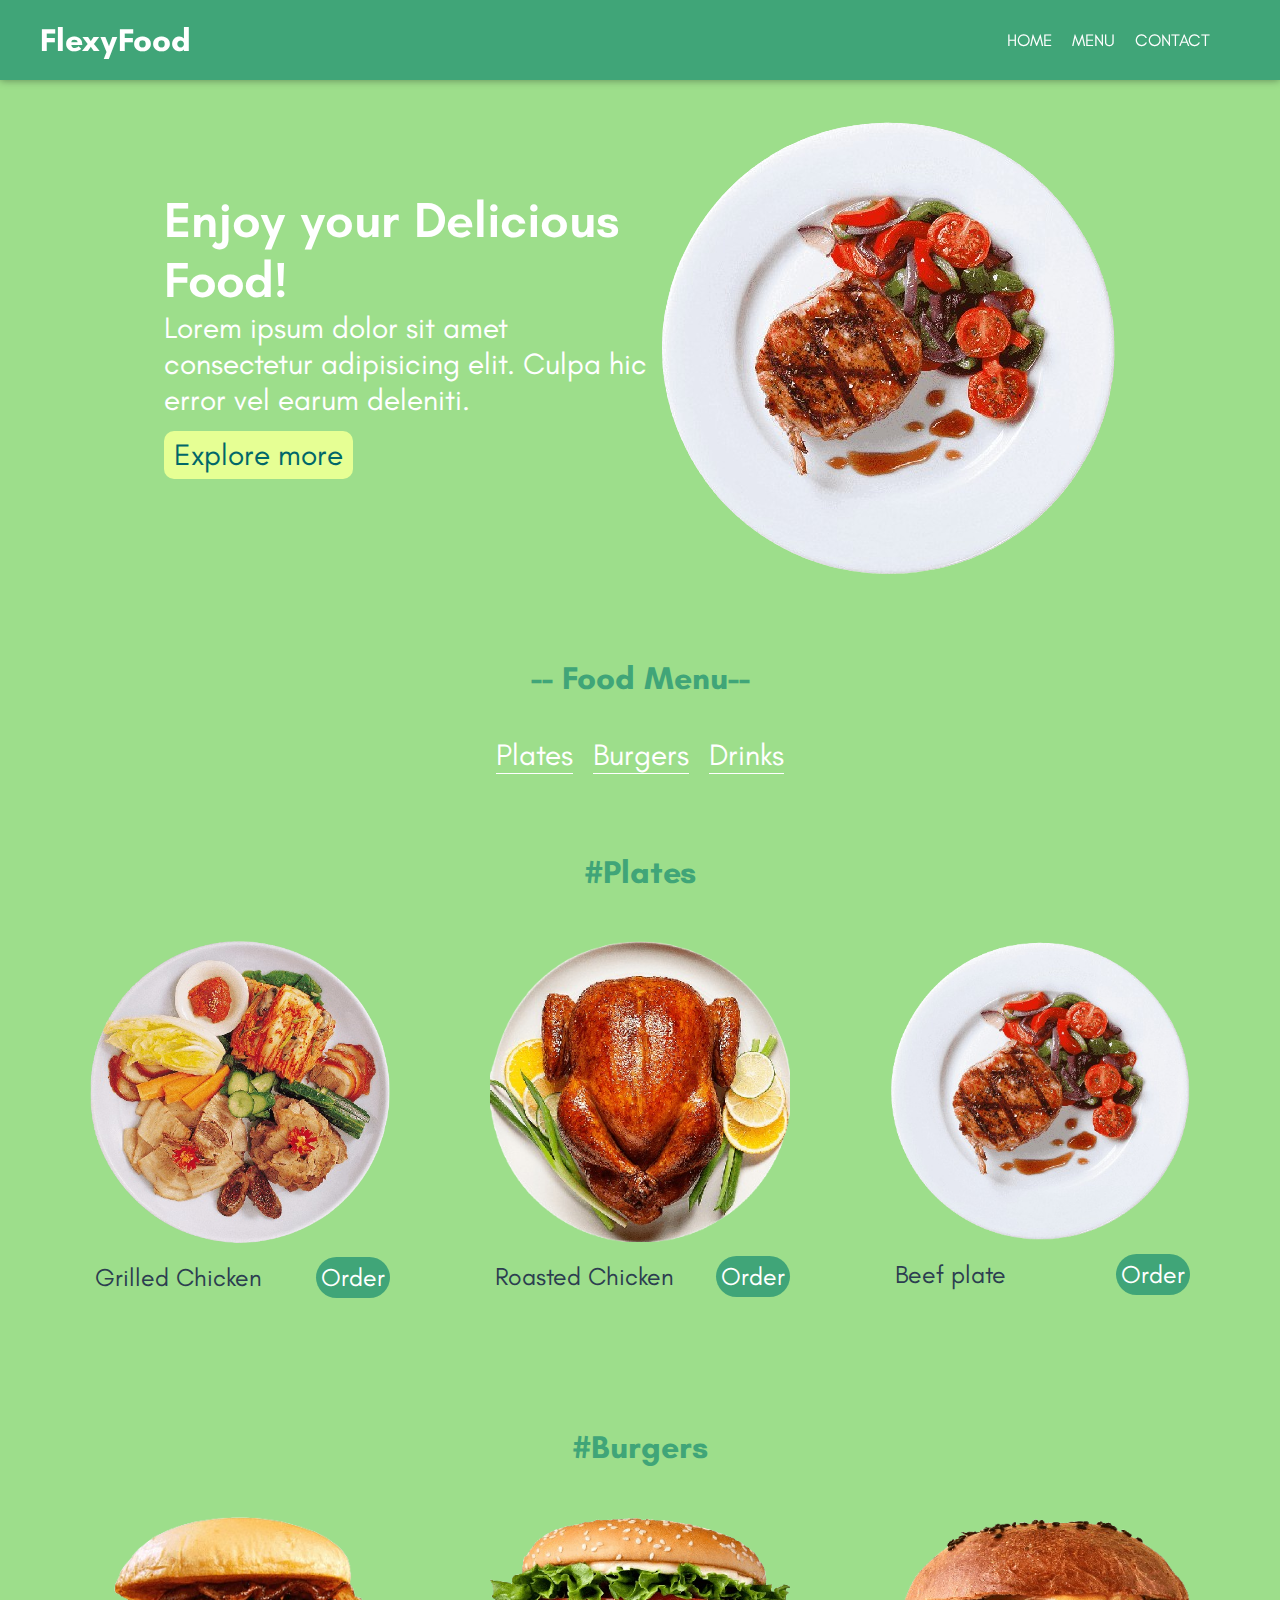
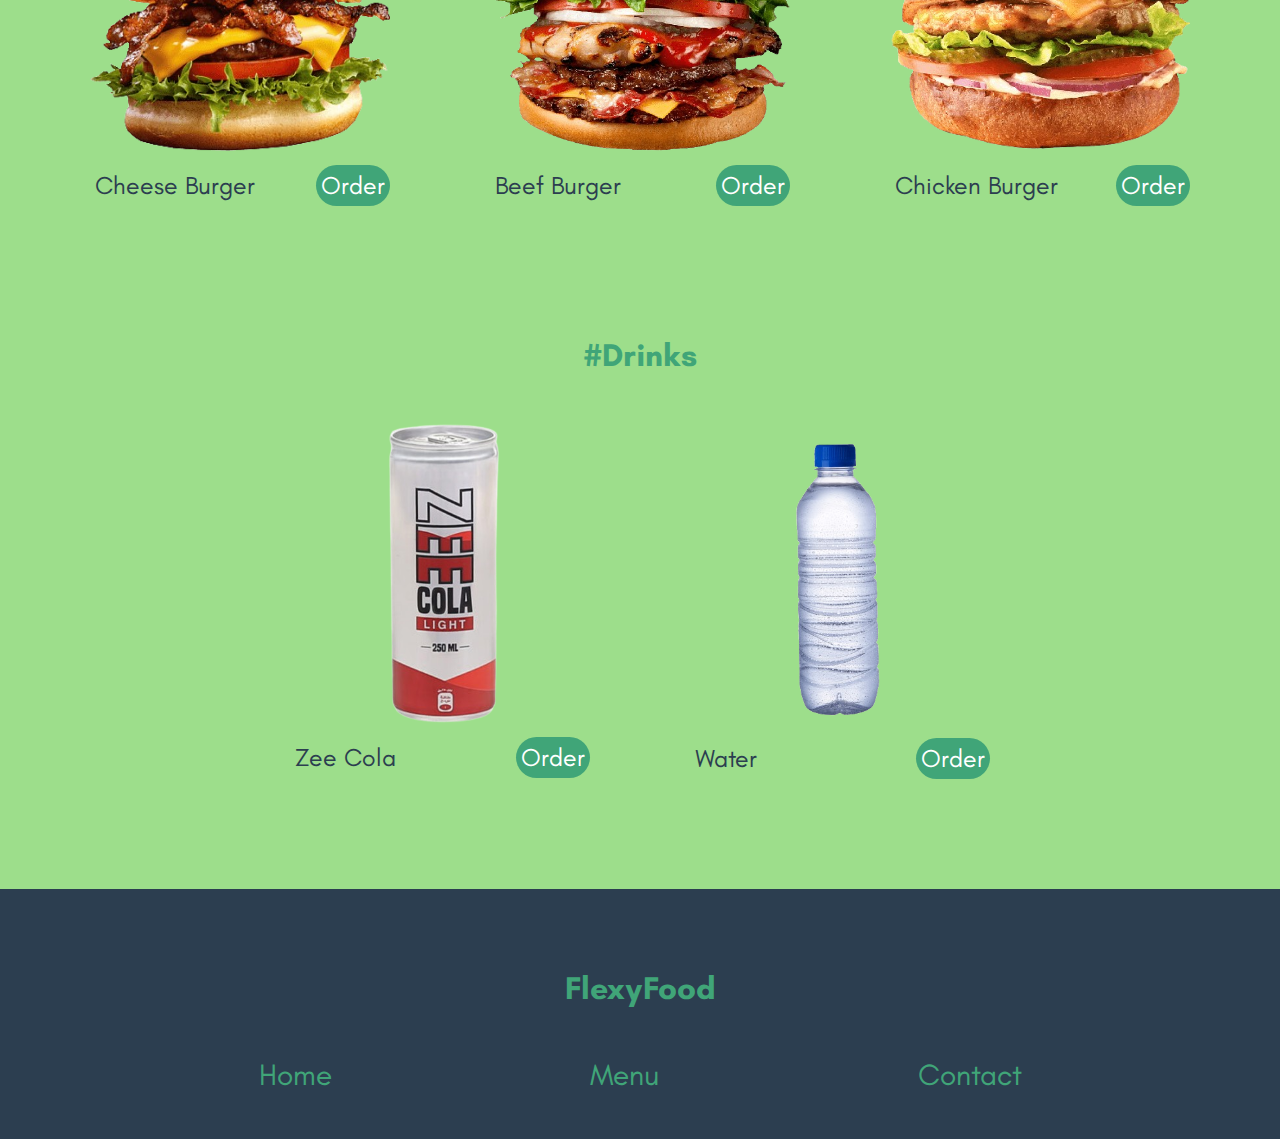
<file: index.html>
<!DOCTYPE html>
<html lang="en" dir="ltr">
  <head>
    <meta charset="utf-8">
    <title>FlexyFood</title>
    <meta name="viewport" content="width=device-width, initial-scale=1.0">
    <link rel="stylesheet" href="style.css">
    <link rel="stylesheet" href="mediaquery.css">
  </head>
  <body>

<!-- header script start -->
<header>
    <nav>
        <label class="logo">
            <h1>FlexyFood</h1>
        </label>
        <ul class="nav-ul">
          <li><a href="#">Home</a></li>
          <li><a href="#food-menuu">Menu</a></li>
          <li><a href="contact.html">Contact</a></li>
        </ul>
      </nav>
</header>
<!-- header script end -->

    <div class="body-container">
        <div class="landing-page">
            <div class="landing-page_text">
                <p class="explore_para1">Enjoy your Delicious Food!</p>
                <p class="explore_para2">Lorem ipsum dolor sit amet consectetur adipisicing elit. Culpa hic error vel earum deleniti.</p>
                <br>
                <a href="#food-menuu">Explore more</a>
            </div>
            <div class="landing-page_plate">
                <img src="images/plate-home.png" alt="">
            </div>
        </div>


        <div id="food-menuu" class="food-menu">
            <h1>-- Food Menu--</h1>
            <div class="categories">
                <ul>
                    <li><a href="#platess">Plates</a></li>
                    <li><a href="#burgerss">Burgers</a></li>
                    <li><a href="#drinkss">Drinks</a></li>
                </ul>
            </div>

            <div class="menu-items-container">
                <h1>#Plates</h1>
                <div id="platess" class="menu-flex">
                    <div class="menu-item">
                        <div class="menu-item-img">
                            <img src="images/grilled-chicken.png" alt="">
                        </div>
                        <div class="menu-item-details">
                            <p>Grilled Chicken</p>
                            <a href="https://api.whatsapp.com/send/?phone=96170672926&text&type=phone_number&app_absent=0">Order</a>
                        </div>
                    </div>
                    <div class="menu-item">
                        <div class="menu-item-img">
                            <img src="images/roastedchicken.png" alt="">
                        </div>
                        <div class="menu-item-details">
                            <p>Roasted Chicken</p>
                            <a href="https://api.whatsapp.com/send/?phone=96170672926&text&type=phone_number&app_absent=0">Order</a>
                        </div>
                    </div>
                    <div class="menu-item">
                        <div class="menu-item-img">
                            <img src="images/plate-home.png" alt="">
                        </div>
                        <div class="menu-item-details">
                            <p>Beef plate</p>
                            <a href="https://api.whatsapp.com/send/?phone=96170672926&text&type=phone_number&app_absent=0">Order</a>
                        </div>
                    </div>
                    <!-- <div class="menu-item">
                        <div class="menu-item-img">
                            <img src="images/grilled-chicken.png" alt="">
                        </div>
                        <div class="menu-item-details">
                            <p>Grilled Chicken</p>
                            <a href="https://api.whatsapp.com/send/?phone=96170672926&text&type=phone_number&app_absent=0">Order</a>
                        </div>
                    </div> -->
                </div>
                <h1>#Burgers</h1>
                <div id="burgerss" class="menu-flex">
                    <div class="menu-item">
                        <div class="menu-item-img2">
                            <img src="images/burgers.png" alt="">
                        </div>
                        <div class="menu-item-details">
                            <p>Cheese Burger</p>
                            <a href="https://api.whatsapp.com/send/?phone=96170672926&text&type=phone_number&app_absent=0">Order</a>
                        </div>
                    </div>
                    <div class="menu-item">
                        <div class="menu-item-img2">
                            <img src="images/burger1 (2).png" alt="">
                        </div>
                        <div class="menu-item-details">
                            <p>Beef Burger</p>
                            <a href="https://api.whatsapp.com/send/?phone=96170672926&text&type=phone_number&app_absent=0">Order</a>
                        </div>
                    </div>
                    <!-- <div class="menu-item">
                        <div class="menu-item-img2">
                            <img src="images/burger 3.png" alt="">
                        </div>
                        <div class="menu-item-details">
                            <p>Beef Burger</p>
                            <a href="https://api.whatsapp.com/send/?phone=96170672926&text&type=phone_number&app_absent=0">Order</a>
                        </div>
                    </div> -->
                    <div class="menu-item">
                        <div class="menu-item-img2">
                            <img src="images/burger 4.png" alt="">
                        </div>
                        <div class="menu-item-details">
                            <p>Chicken Burger</p>
                            <a href="https://api.whatsapp.com/send/?phone=96170672926&text&type=phone_number&app_absent=0">Order</a>
                        </div>
                    </div>
                </div>
                <h1>#Drinks</h1>
                <div id="drinkss" class="menu-flex">
                    <div class="menu-item">
                        <div class="menu-item-img">
                            <img src="images/zeecola.png" alt="">
                        </div>
                        <div class="menu-item-details">
                            <p>Zee Cola</p>
                            <a href="https://api.whatsapp.com/send/?phone=96170672926&text&type=phone_number&app_absent=0">Order</a>
                        </div>
                    </div>
                    <div class="menu-item">
                        <div class="menu-item-img">
                            <img src="images/water.png" alt="">
                        </div>
                        <div class="menu-item-details">
                            <p>Water</p>
                            <a href="https://api.whatsapp.com/send/?phone=96170672926&text&type=phone_number&app_absent=0">Order</a>
                        </div>
                    </div>
                </div>
            </div>
        </div>
    </div>


    <footer>
        <div class="footer-flex">
            <h1>FlexyFood</h1>
            <ul class="footer-ul">
                <li><a href="#">Home</a></li>
                <li><a href="#food-menuu">Menu</a></li>
                <li><a href="contact.html">Contact</a></li>
              </ul>
        </div>
    </footer>
    <script src="script.js"></script>
  </body>
</html>
</file>
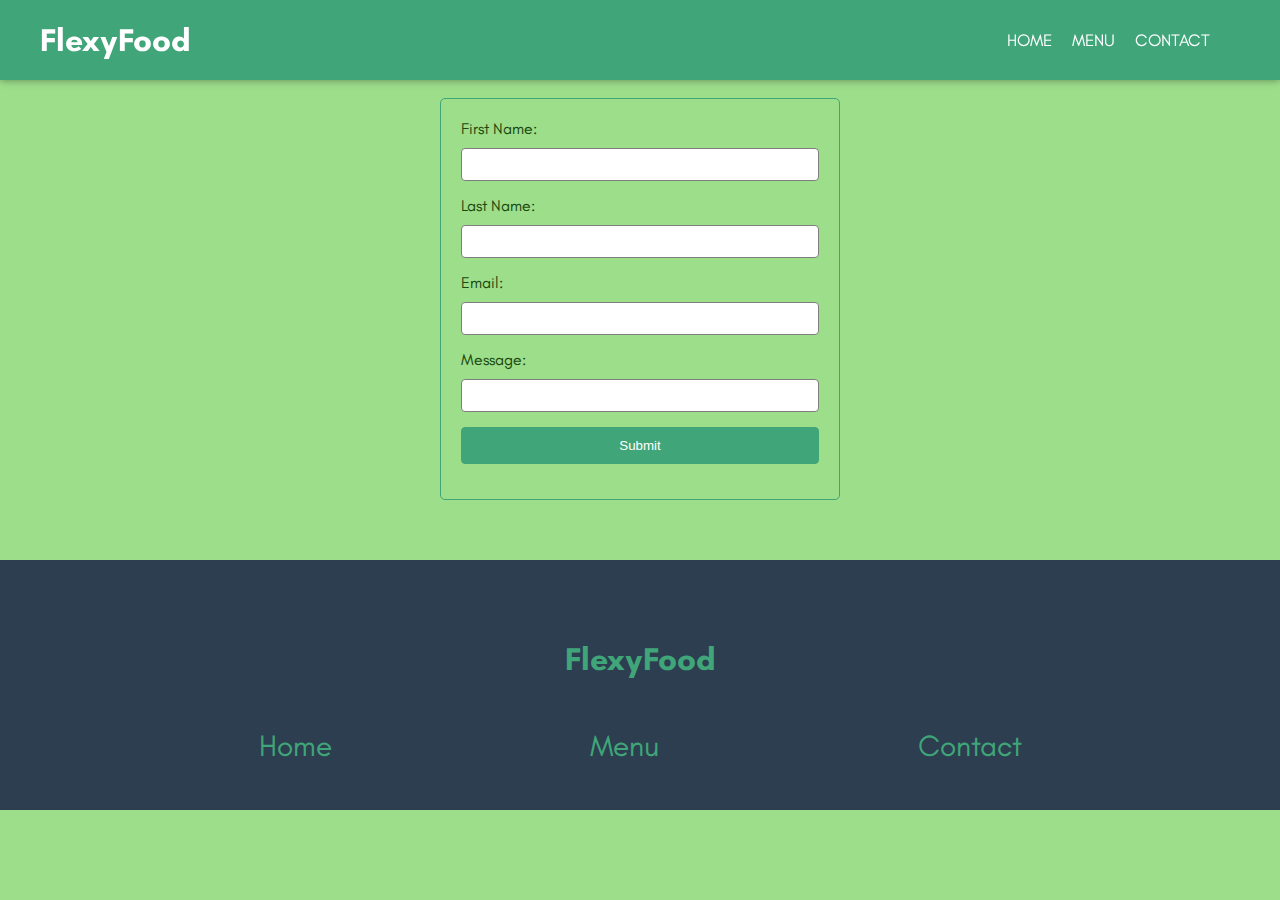
<file: contact.html>
<!DOCTYPE html>
<html lang="en">
  <head>
    <meta charset="UTF-8" />
    <meta name="viewport" content="width=device-width, initial-scale=1.0" />
    <link rel="stylesheet" href="style.css">
    <title>Contact|FlexyFood</title>
  </head>
  <body>

    <header>
        <nav>
            <label class="logo">
                <h1>FlexyFood</h1>
            </label>
            <ul class="nav-ul">
              <li><a href="index.html">Home</a></li>
              <li><a href="index.html">Menu</a></li>
              <li><a href="contact.html">Contact</a></li>
            </ul>
          </nav>
    </header>

    <h1 class="contact">Contact Us</h1>
    <form id="my-form" action="https://formspree.io/f/mrgndwng" method="POST">
      <label>First Name:</label>
      <input type="text" name="first_name" />
      <label>Last Name:</label>
      <input type="text" name="last_name" />
      <label>Email:</label>
      <input type="email" name="email" />
      <label>Message:</label>
      <input type="text" name="message" />
      <button id="my-form-button">Submit</button>
      <p id="my-form-status"></p>
    </form>

    <footer>
        <div class="footer-flex">
            <h1>FlexyFood</h1>
            <ul class="footer-ul">
                <li><a href="index.html">Home</a></li>
                <li><a href="index.html">Menu</a></li>
                <li><a href="contact.html">Contact</a></li>
              </ul>
        </div>
    </footer>


    <script>
// Select all anchor links that start with '#'
document.querySelectorAll('a[href^="#"]').forEach(anchor => {
    // Add an event listener to each anchor link
    anchor.addEventListener('click', function(event) {
        // Prevent the default behavior of the link
        event.preventDefault();

        // Get the target element using the href attribute value of the clicked link
        const targetElement = document.querySelector(this.getAttribute('href'));

        // Scroll to the target element smoothly
        targetElement.scrollIntoView({
            behavior: 'smooth'
        });
    });
});

    </script>
  </body>
</html>
</file>
<file: style.css>
@import url('https://fonts.googleapis.com/css2?family=Asap:wght@100;400;500&family=Fira+Sans:wght@300&family=Gowun+Dodum&family=Protest+Riot&family=Rubik+Scribble&family=Teachers:ital,wght@0,400..800;1,400..800&display=swap');
    
body{
    font-family:    "Teachers", sans-serif;
    background-color: #9DDE8B;
    color: white;
}

/* navbar css start */
*{
    padding: 0;
    margin: 0;
    text-decoration: none;
    list-style: none;
    box-sizing: border-box;
}

nav {
    background: #40A578;
    height: 80px;
    width: 100%;
    box-shadow: 0 0 8px rgba(0, 0, 0, 0.411);
    display: flex;
    justify-content: space-between; 
    align-items: center; 
    padding:40px;
    display: flex;
    justify-content: space-between;
    position:fixed;
}

label.logo h1{
    color: white;
}

nav ul {
    display: flex;
    margin-right: 20px;
}

nav ul li {
    margin: 0 10px;
    display: inline-block;
}

nav ul li a {
    color: white;
    font-size: 17px;
    text-transform: uppercase;
}
/* 
.logo-container {
    display: flex;
    align-items: center;
  } */

/* @media (max-width: 858px) {
    
    .nav-ul {
        position: fixed;
        width: 100%;
        height: 100vh;
        background: #006769;
        top: 80px;
        left: -100%;
        text-align: center;
        transition: all .5s;
    }

    nav ul {
        flex-direction: column;
        padding-top: 20px;
        z-index: 99;
    }

    nav ul li {
        display: block;
        margin: 20px 0;
    }

    nav ul li a {
        font-size: 20px;
        padding: 7px 5px; 
    }

    a:hover, a.active {
        background: none;
        color: #ffc21b;
    }

    #check:checked~ul {
        left: 0;
    }
    .logo-container {
        order: 2; 
      }
      .checkbtn {
        order: 1; 
      }
      label.logo img{
        margin-left: 0px;
    }
} */

/* navbar css end */

.landing-page{
    padding-top: 90px;
    display: flex;
    justify-content: center;
    margin-left: 20px;
    margin-right: 20px;
}

.explore_para1{
    font-size: 50px;
    font-weight: 600;
}

.explore_para2{
    font-size: 30px;
}
.landing-page_text{
    width: 40%;
    padding-top: 100px;
}

.landing-page_plate img{
    padding-top: 30px;
}
.landing-page a{
    font-size: 30px;
    padding: 6px 10px;
    border-radius: 10px;
    background-color: #E6FF94;
    color: #006769;
}

.landing-page a:hover{
    background-color: #e8faae;
    box-shadow: 0 0 18px #006769;
}

.food-menu h1{
    text-align: center;
    padding-top: 80px;
    color:#40A578;
}

.categories ul{
    display: flex;
    gap: 20px;
    font-size: 30px;
    justify-content: center;
    margin-top: 40px;
}

.categories ul a{
    color: #ffffff;
    border-bottom: 1px solid white;
}
.categories ul a:hover{
    color: yellow;
    border-bottom: 1px solid yellow;
}
.menu-item{
    width: 300px;
    margin: 50px;
}
.menu-item-img img{
    width: 300px;
}
.menu-item-img2 img{
    width: 300px;
    height: 235px;
}
.menu-item-details{
    font-size: 25px;
    display: flex;
    justify-content: space-between;
}
.menu-item-details a{
    color: #ffffff;
    background-color: #40A578;
    padding: 5px;
    border-radius: 50px;
    margin-top: 10px;
}
.menu-item-details p{
    padding: 5px;
    color: #2c3e50;
    margin-top: 10px;
}

.menu-flex{
    display: flex;
    justify-content: center;
    flex-wrap: wrap;
}

footer{
    background-color: #2c3e50;
    color: #40A578;
    text-align: center;
    height: 250px;
    margin: 60px 0 0 0;
}
footer h1{
    margin: 50px;
}
.footer-ul a{
    color: #40A578;
    font-size: 30px;
}

.footer-ul{
    margin-top: 50px;
    display: flex;
    justify-content: space-evenly;
    flex-wrap: wrap;
}
.footer-flex{
    padding-top: 30px;
}


/* form css start */
form{
    color: #1b490e;
}

#my-form {
    max-width: 400px;
    margin: 0 auto; 
    padding: 20px;
    border: 1px solid #40A578;
    border-radius: 5px;
    background-color: transparent;
  }

  #my-form label {
    display: block;
    margin-bottom: 10px;
  }
  
  #my-form input[type="text"],
  #my-form input[type="email"],
  #my-form textarea {
    width: 100%;
    padding: 8px;
    margin-bottom: 15px;
    border: 1px solid #7e7e7e;
    border-radius: 4px;
    box-sizing: border-box; 
  }
  
  #my-form button {
    width: 100%;
    padding: 10px;
    background-color: #40A578; 
    color: #ffffff;
    border: 1px solid #40A578;
    border-radius: 4px;
    cursor: pointer;
  }
  
  
  #my-form-status {
    margin-top: 15px;
    color: #1b490e; 
  }
  

  @media screen and (max-width: 600px) {
    #my-form {
      max-width: 100%; 
    }
  }
  
  .contact{
    text-align: center;
    padding: 30px;
  }
/* form css end */
</file>
<file: mediaquery.css>
@media(max-width:900px){
    .landing-page{
        flex-wrap: wrap;
    }
}
@media(max-width:850px){
    .landing-page_text{
        width: 80%;
        padding-top: 10px;
        text-align: center;
    }
}
@media(max-width:799px){
    .landing-page_text{
        width: 80%;
        text-align: center;
    }
}
@media(max-width:532px){
    .landing-page_plate img{
        width: 250px;
    }
    .explore_para1{
        font-size: 30px;
        font-weight: 600;
    }
    
    .explore_para2{
        font-size: 20px;
    }
    .landing-page a{
        font-size: 20px;
    }
}
@media(max-width:390px){
    .categories ul{
        font-size: 20px;
    }
}
</file>
